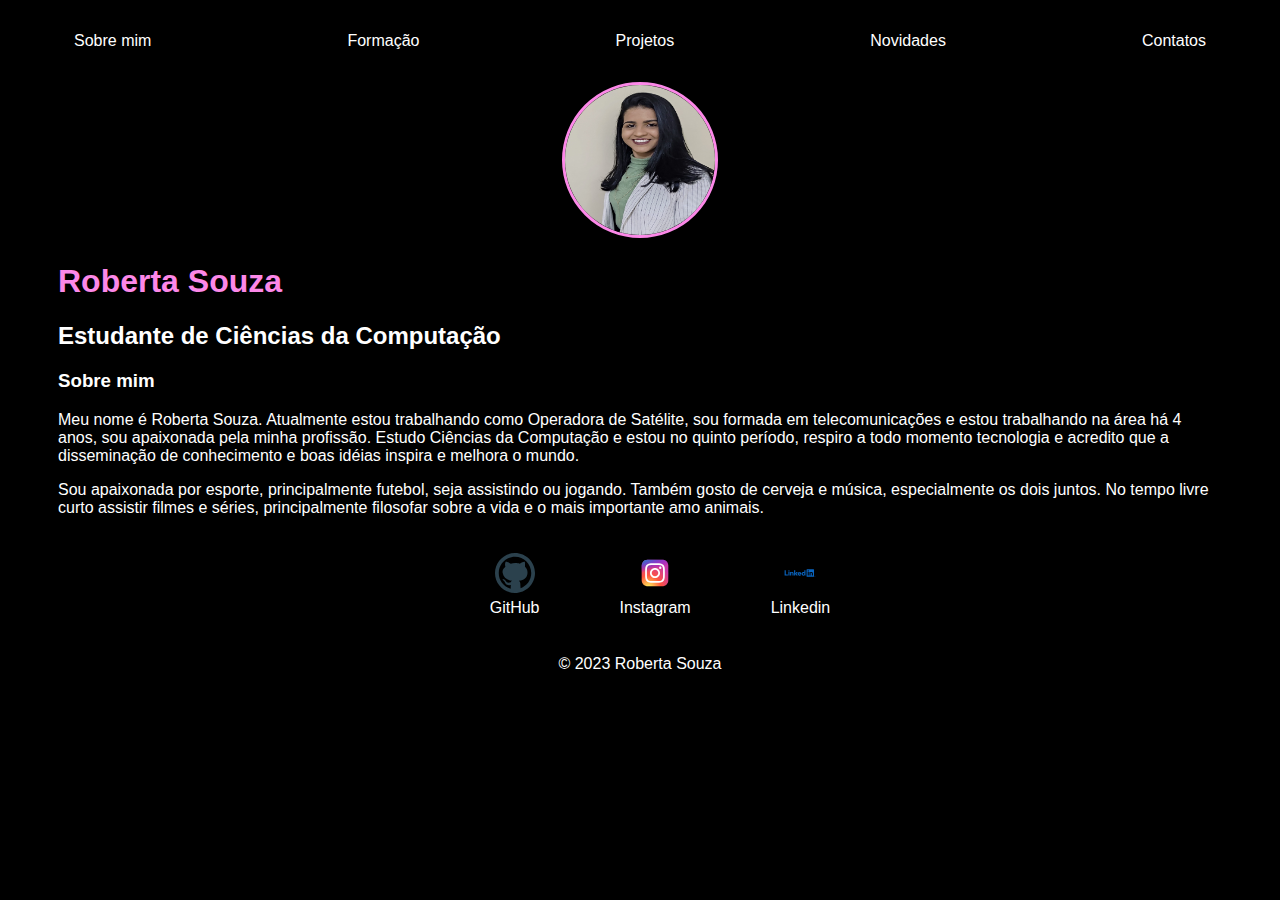
<file: index.html>
<!DOCTYPE html>
<html lang="en">
<head>
    <meta charset="UTF-8">
    <meta name="viewport" content="width=device-width, initial-scale=1.0">
    <title>Roberta Souza</title>
    <link rel= "stylesheet" href="index.css">
</head>
<body>
    <div class="container">
    <nav>
        <ul>
            <li>
                <a href="index.html">Sobre mim</a>
            </li>
            <li>
                <a href="Formação.html">Formação</a>
            </li>
            <li>
                <a href="Projetos.html">Projetos</a>
            </li>
            <li>
                <a href="Novidades.html">Novidades</a>
            </li>
            <li>
                <a href="Contatos.html">Contatos</a>
            </li>
        </ul>
    </nav>

    <header>
        <div class="center">
         <img src="./img/Roberta.jpg"></img>
        </div>
        <h1>
            Roberta Souza
        </h1>
        <h2>
            Estudante de Ciências da Computação
        </h2>

    </header>

    <main>
        <section>
            <h3>Sobre mim</h3>
            <p>
                Meu nome é Roberta Souza. Atualmente estou trabalhando como Operadora de Satélite, sou formada em telecomunicações e estou trabalhando na área há 4 anos, sou apaixonada pela minha profissão. 
                Estudo Ciências da Computação e estou no quinto período, respiro a todo momento tecnologia e acredito que a disseminação de conhecimento e boas idéias inspira e melhora o mundo.
             <p>
                Sou apaixonada por esporte, principalmente futebol, seja assistindo ou jogando. Também gosto de cerveja e música, especialmente os dois juntos. No tempo livre curto assistir filmes e séries, principalmente filosofar sobre a vida e o mais importante amo animais.
            </p>

            </p>
        </section>
    </main>

    <footer>
        <a>
            <a href="https://github.com/RobertaSouza95" target="_blank" rel="noopener noreferrer">
            <img src="./img/GitHub.svg"></img>
            <p>GitHub</p>
        </a>

        <a>
            <a href="https://instagram.com/bebet_a?igshid=NzZlODBkYWE4Ng==" target="_blank" rel="noopener noreferrer">
            <img src="./img/instagram.svg"></img>
            <p>Instagram</p>
        </a>

        <a>
            <a href="https://www.linkedin.com/in/roberta-souza-482613289/" target="_blank" rel="noopener noreferrer">
            <img src="./img/LinkedIn.svg"></img>
            <p>Linkedin</p>
        </a>
    </footer>
    </div>
    <footer>
        <div class="center">
            <p>&copy; 2023 Roberta Souza</p>
        </div>
    </footer>
</body>
</html>
</file>
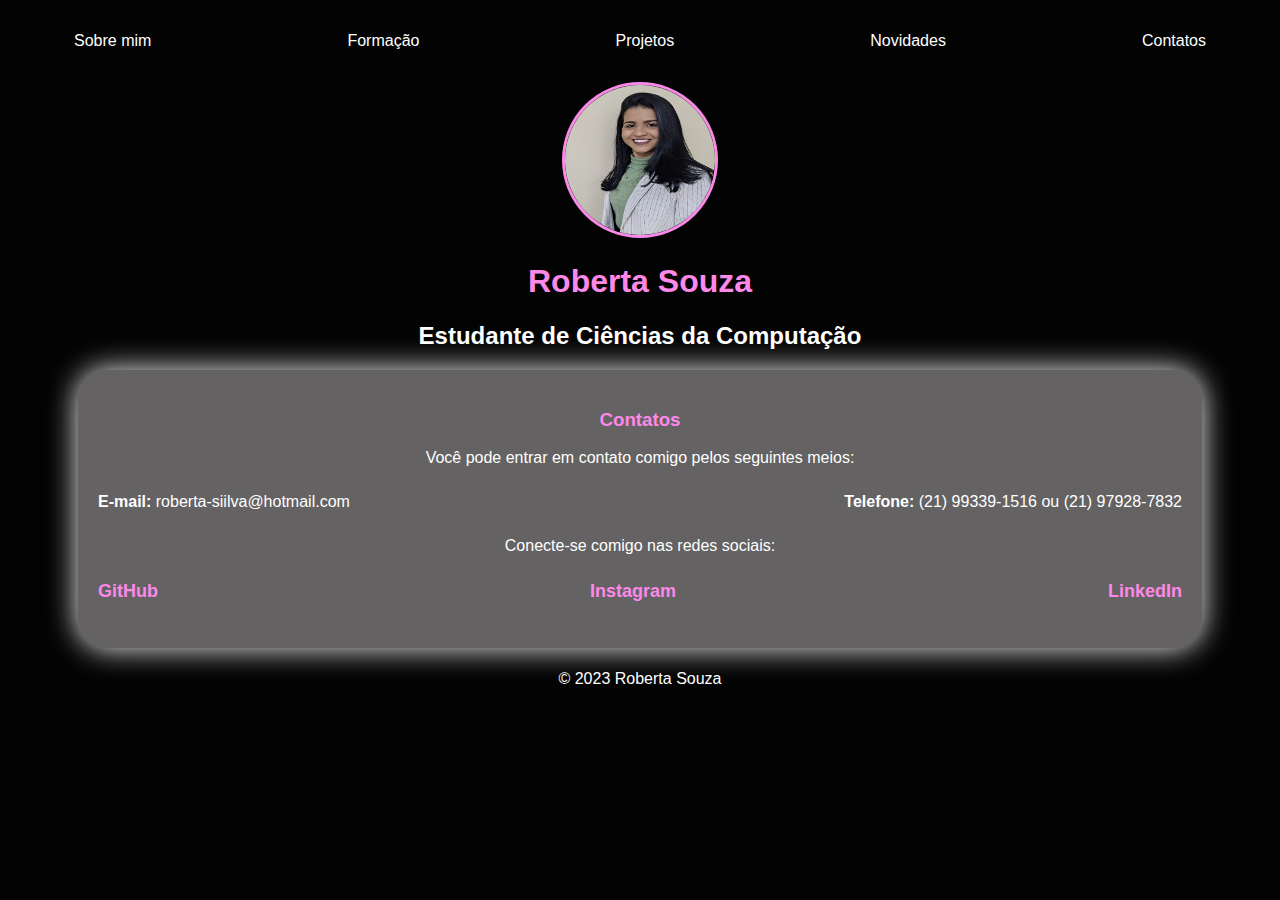
<file: Contatos.html>
<!DOCTYPE html>
<html lang="en">
<head>
    <meta charset="UTF-8">
    <meta name="viewport" content="width=device-width, initial-scale=1.0">
    <title>Roberta Souza - Contatos</title>
    <link rel="stylesheet" href="index.css">
    <style>
        body {
            background-color: #030303;
        }

        .contact-container {
            text-align: center;
            background-color: #646262;
            border-radius: 30px;
            box-shadow: 0 0 30px rgb(249, 247, 247);
            padding: 20px;
            margin: 20px;
        }

        .contact-container h3 {
            color: rgb(252, 136, 232);
        }

        .contact-container p {
            font-size: 16px;
        }

        .contact-container ul {
            list-style: none;
            padding: 0;
        }

        .contact-container li {
            margin: 10px 0;
        }

        .contact-container a {
            text-decoration: none;
            color: rgb(252, 136, 232);
            font-weight: bold;
            font-size: 18px;
        }
    </style>
</head>
<body>
    <div class="container">
        <nav>
            <ul>
                <li><a href="index.html">Sobre mim</a></li>
                <li><a href="Formação.html">Formação</a></li>
                <li><a href="Projetos.html">Projetos</a></li>
                <li><a href="Novidades.html">Novidades</a></li>
                <li><a href="Contatos.html">Contatos</a></li>
            </ul>
        </nav>

        <header>
            <div class="center">
                <img src="./img/Roberta.jpg" alt="Foto de Roberta Souza">
            <h1>Roberta Souza</h1>
            <h2>Estudante de Ciências da Computação</h2>
            </div>
        </header>

        <main>
            <section class="contact-container">
                <h3>Contatos</h3>
                <p>
                    Você pode entrar em contato comigo pelos seguintes meios:
                </p>
                <ul>
                    <li><strong>E-mail:</strong> roberta-siilva@hotmail.com</li>
                    <li><strong>Telefone:</strong> (21) 99339-1516 ou (21) 97928-7832</li>
                </ul>
                <p>Conecte-se comigo nas redes sociais:</p>
                <ul>
                    <li><a href="https://github.com/RobertaSouza95" target="_blank" rel="noopener noreferrer">GitHub</a></li>
                    <li><a href="https://instagram.com/bebet_a?igshid=NzZlODBkYWE4Ng==" target="_blank" rel="noopener noreferrer">Instagram</a></li>
                    <li><a href="https://www.linkedin.com/in/roberta-souza-482613289/" target="_blank" rel="noopener noreferrer">LinkedIn</a></li>
                </ul>
            </section>
        </main>

        <footer>
            <div class="center">
                <p>&copy; 2023 Roberta Souza</p>
            </div>
        </footer>
        
    </div>
</body>
</html>
</file>
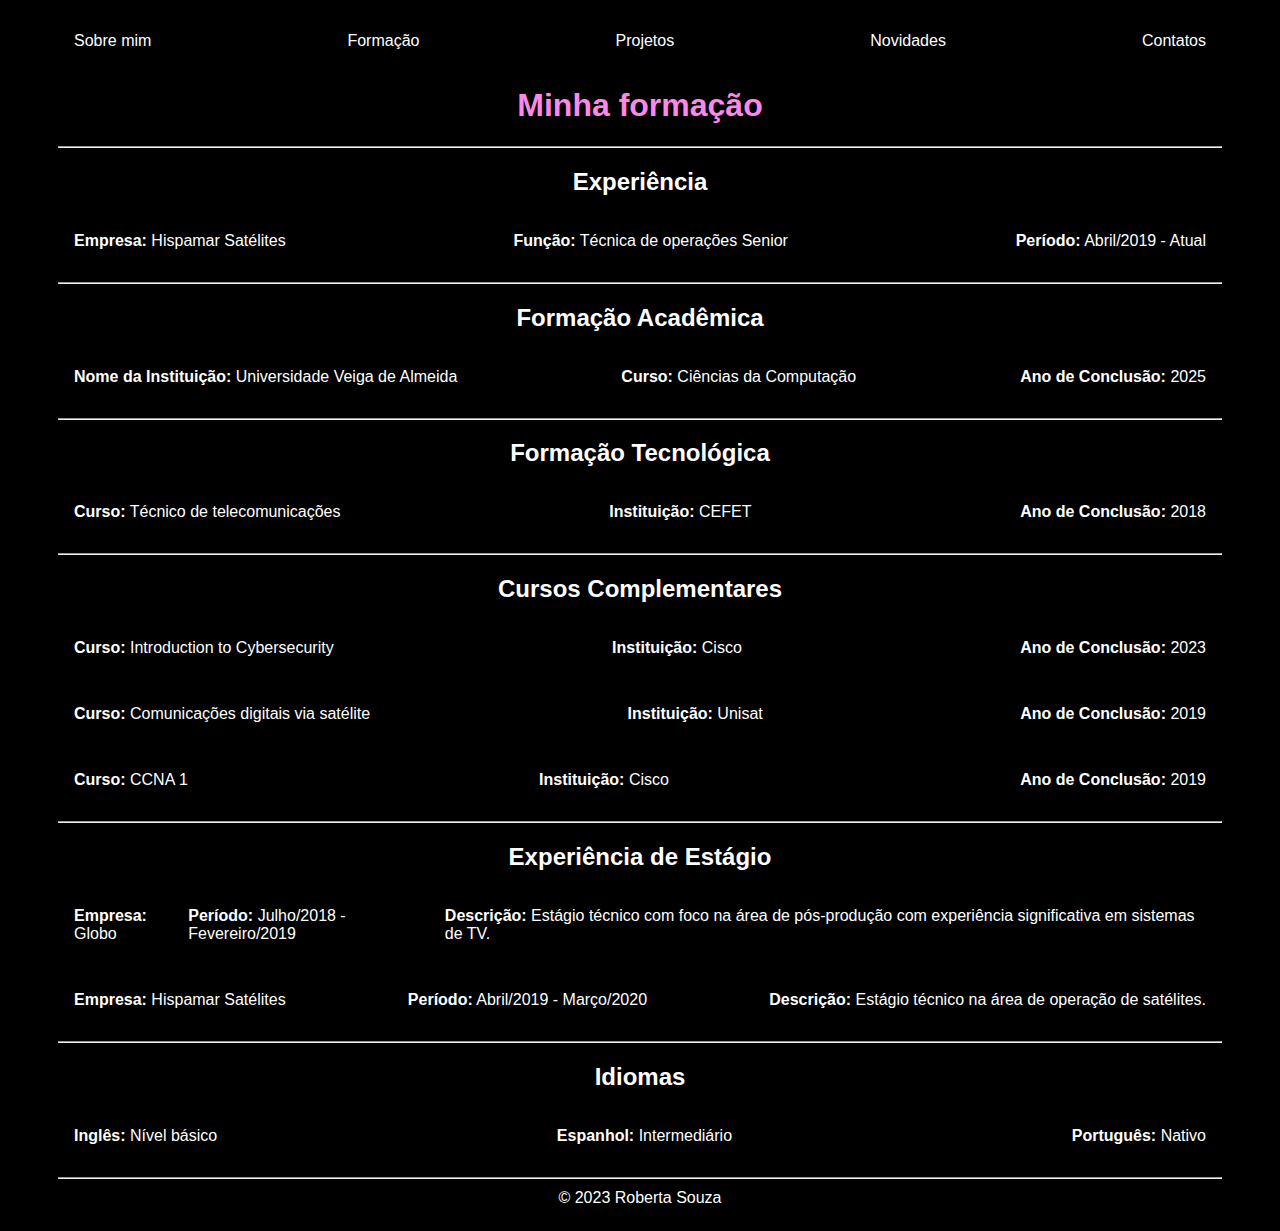
<file: Formação.html>
<!DOCTYPE html>
<html lang="en">
<head>
    <meta charset="UTF-8">
    <meta name="viewport" content="width=device-width, initial-scale=1.0">
    <title>Formação</title>
    <link rel="stylesheet" href="styles.css">
</head>
<body>
    <div class="container">
        <nav>
            <ul>
                <li><a href="index.html">Sobre mim</a></li>
                <li><a href="Formação.html">Formação</a></li>
                <li><a href="Projetos.html">Projetos</a></li>
                <li><a href="Novidades.html">Novidades</a></li>
                <li><a href="Contatos.html">Contatos</a></li>
            </ul>
        </nav>

        <header>
            <div class="center">
                <h1>Minha formação</h1>
            </div>
        </header>

        <main>
            <section>
                <hr>
                <div class="center">
                    <h2>Experiência</h2>
                </div>
                <ul>
                    <li><strong>Empresa:</strong> Hispamar Satélites</li>
                    <li><strong>Função:</strong> Técnica de operações Senior</li>
                    <li><strong>Período:</strong> Abril/2019 - Atual</li>
                </ul>
                <hr>

                <div class="center">
                    <h2>Formação Acadêmica</h2>
                </div>
                <ul>
                    <li><strong>Nome da Instituição:</strong> Universidade Veiga de Almeida</li>
                    <li><strong>Curso:</strong> Ciências da Computação</li>
                    <li><strong>Ano de Conclusão:</strong> 2025</li>
                </ul>
                <hr>

                <div class="center">
                    <h2>Formação Tecnológica</h2>
                </div>
                <ul>
                    <li><strong>Curso:</strong> Técnico de telecomunicações</li>
                    <li><strong>Instituição:</strong> CEFET</li>
                    <li><strong>Ano de Conclusão:</strong> 2018</li>
                </ul>
                <hr>

                <div class="center">
                    <h2>Cursos Complementares</h2>
                </div>
                <ul>
                    <li><strong>Curso:</strong> Introduction to Cybersecurity</li>
                    <li><strong>Instituição:</strong> Cisco</li>
                    <li><strong>Ano de Conclusão:</strong> 2023</li>
                </ul>
                <ul>
                    <li><strong>Curso:</strong> Comunicações digitais via satélite</li>
                    <li><strong>Instituição:</strong> Unisat</li>
                    <li><strong>Ano de Conclusão:</strong> 2019</li>
                </ul>
                <ul>
                    <li><strong>Curso:</strong> CCNA 1</li>
                    <li><strong>Instituição:</strong> Cisco</li>
                    <li><strong>Ano de Conclusão:</strong> 2019</li>
                </ul>
                <hr>

                <div class="center">
                    <h2>Experiência de Estágio</h2>
                </div>
                <ul>
                    <li><strong>Empresa:</strong> Globo</li>
                    <li><strong>Período:</strong> Julho/2018 - Fevereiro/2019</li>
                    <li><strong>Descrição:</strong> Estágio técnico com foco na área de pós-produção com experiência significativa em sistemas de TV.</li>
                </ul>
                <ul>
                    <li><strong>Empresa:</strong> Hispamar Satélites</li>
                    <li><strong>Período:</strong> Abril/2019 - Março/2020</li>
                    <li><strong>Descrição:</strong> Estágio técnico na área de operação de satélites.</li>
                </ul>
                <hr>

                <div class="center">
                    <h2>Idiomas</h2>
                </div>
                <ul>
                    <li><strong>Inglês:</strong> Nível básico</li>
                    <li><strong>Espanhol:</strong> Intermediário</li>
                    <li><strong>Português:</strong> Nativo</li>
                </ul>
                <hr>
            </section>
        </main>

        <footer>
            <div class="center">
                <p>&copy; 2023 Roberta Souza</p>
            </div>
        </footer>
        
    </div>
</body>
</html>
</file>
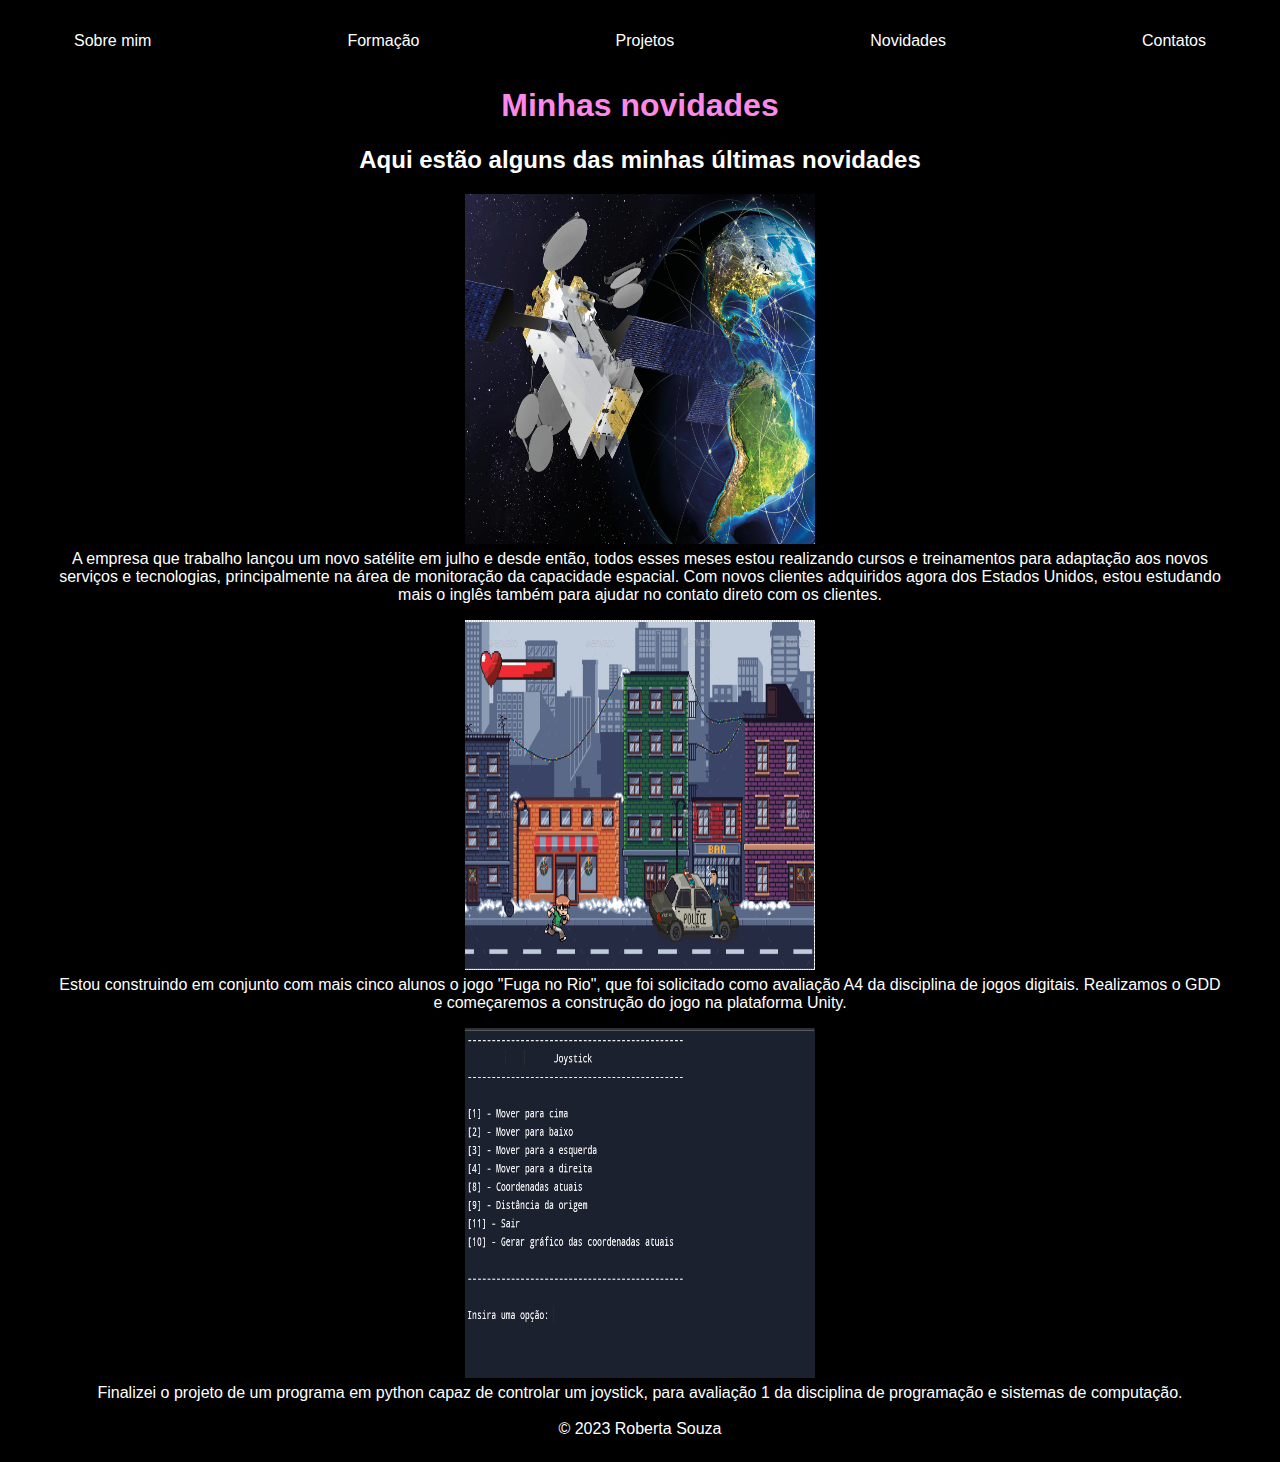
<file: Novidades.html>
<!DOCTYPE html>
<html lang="en">
<head>
    <meta charset="UTF-8">
    <meta name="viewport" content="width=device-width, initial-scale=1.0">
    <title>Novidades</title>
    <link rel="stylesheet" href="styles.css">
</head>
<body>
    <div class="container">
        <nav>
            <ul>
                <li><a href="index.html">Sobre mim</a></li>
                <li><a href="Formação.html">Formação</a></li>
                <li><a href="Projetos.html">Projetos</a></li>
                <li><a href="Novidades.html">Novidades</a></li>
                <li><a href="Contatos.html">Contatos</a></li>
            </ul>
        </nav>

        <header>
            <div class="center">
                <h1>Minhas novidades</h1>
                <h2>
                    Aqui estão alguns das minhas últimas novidades
                </h2>
            </div>
        </header>

        <main>
        <footer>
            <div class="center">
            <div class="novidades">
                <img src="./img/Novidade1.jpg" alt="Novidade 1"></img>
                <p>A empresa que trabalho lançou um novo satélite em julho e desde então, todos esses meses estou realizando cursos e treinamentos para adaptação aos novos serviços e tecnologias, principalmente na área de monitoração da capacidade espacial. Com novos clientes adquiridos agora dos Estados Unidos, estou estudando mais o inglês também para ajudar no contato direto com os clientes.</p>
            </div>
            <div class="novidades">
                <img src="./img/novidade2.PNG" alt="Novidade 2">
                <p>Estou construindo em conjunto com mais cinco alunos o jogo "Fuga no Rio", que foi solicitado como avaliação A4 da disciplina de jogos digitais. Realizamos o GDD e começaremos a construção do jogo na plataforma Unity.</p>
            </div>
            <div class="novidades">
                <img src="./img/novidade3.PNG" alt="Novidade 3">
                <p>Finalizei o projeto de um programa em python capaz de controlar um joystick, para avaliação 1 da disciplina de programação e sistemas de computação. </p>
            </div>
        </div>
        </footer>
            <!-- Adicione mais projetos aqui conforme necessário -->
        </main>

        <footer>
            <div class="center">
                <p>&copy; 2023 Roberta Souza</p>
            </div>
        </footer>
        
    </body>
    </html>
</file>
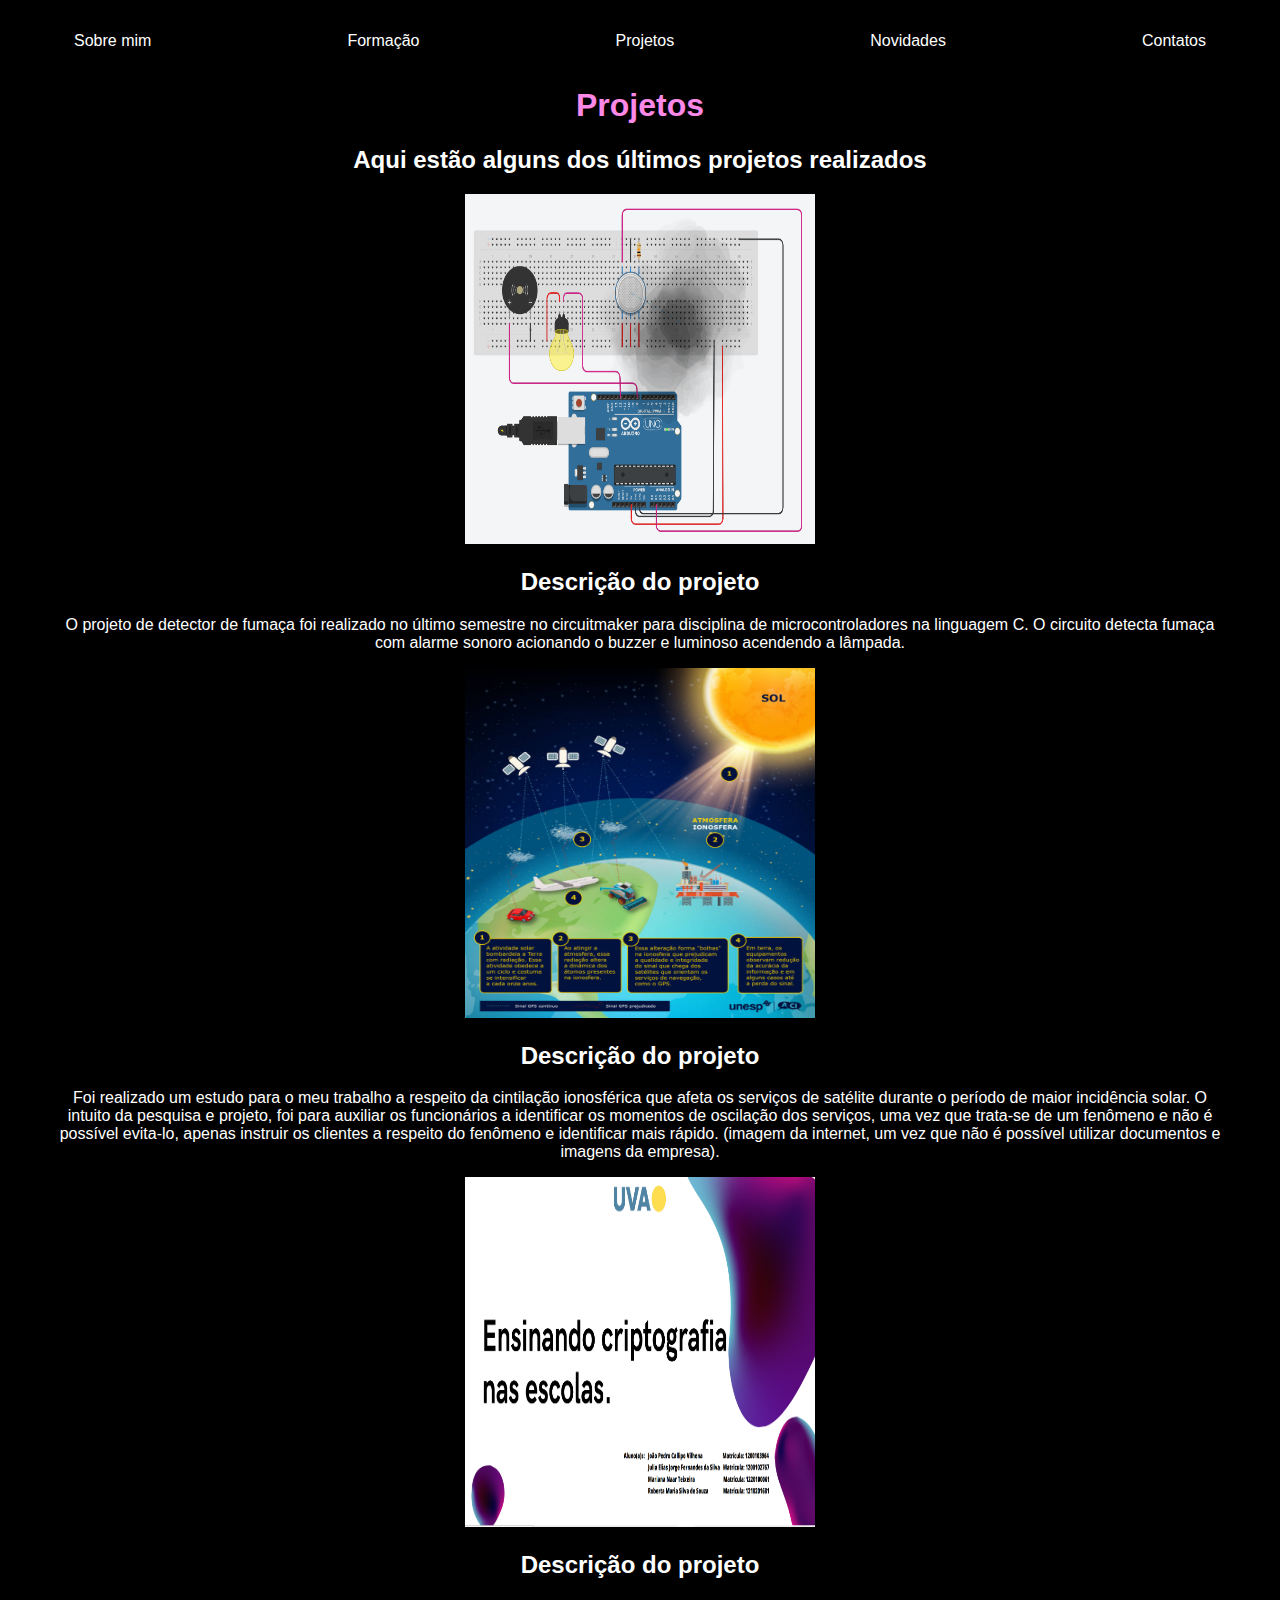
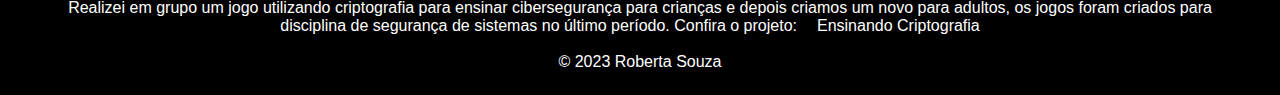
<file: Projetos.html>
<!DOCTYPE html>
<html lang="en">
<head>
    <meta charset="UTF-8">
    <meta name="viewport" content="width=device-width, initial-scale=1.0">
    <title>Meus Projetos</title>
    <link rel="stylesheet" href="styles.css">
</head>
<body>
    <div class="container">
        <nav>
            <ul>
                <li><a href="index.html">Sobre mim</a></li>
                <li><a href="Formação.html">Formação</a></li>
                <li><a href="Projetos.html">Projetos</a></li>
                <li><a href="Novidades.html">Novidades</a></li>
                <li><a href="Contatos.html">Contatos</a></li>
            </ul>
        </nav>

        <header>
            <div class="center">
                <h1>Projetos</h1>
                <h2>
                    Aqui estão alguns dos últimos projetos realizados
                </h2>
            </div>
        </header>

        <main>
        <footer>
            <div class="center">
            <div class="project">
                <img src="./img/projeto1.png" alt="Projeto 1"></img>
                <h2>Descrição do projeto</h2>
                <p>O projeto de detector de fumaça foi realizado no último semestre no circuitmaker para disciplina de microcontroladores na linguagem C. O circuito detecta fumaça com alarme sonoro acionando o buzzer e luminoso acendendo a lâmpada.</p>
            </div>
            <div class="project">
                <img src="./img/projeto2.jpeg" alt="Projeto 2">
                <h2>Descrição do projeto</h2>
                <p>Foi realizado um estudo para o meu trabalho a respeito da cintilação ionosférica que afeta os serviços de satélite durante o período de maior incidência solar. O intuito da pesquisa e projeto, foi para auxiliar os funcionários a identificar os momentos de oscilação dos serviços, uma vez que trata-se de um fenômeno e não é possível evita-lo, apenas instruir os clientes a respeito do fenômeno e identificar mais rápido. (imagem da internet, um vez que não é possível utilizar documentos e imagens da empresa).</p>
            </div>
            <div class="project">
                <img src="./img/projeto3.png" alt="Projeto 3">
                <h2>Descrição do projeto</h2>
                <p>Realizei em grupo um jogo utilizando criptografia para ensinar cibersegurança para crianças e depois criamos um novo para adultos, os jogos foram criados para disciplina de segurança de sistemas no último período. Confira o projeto:<a href="https://veigadealmeida-my.sharepoint.com/:b:/r/personal/1210201681_veigadealmeida_edu_br/Documents/4%20semestre/Seguran%C3%A7a%20de%20Sistemas/AVA1/Grupo7_RobertaSouza.pdf?csf=1&web=1&e=HXtdwE/" target="_blank" rel="noopener noreferrer">Ensinando Criptografia</a></p>
            </div>
        </div>
        </footer>
        </main>

        <footer>
            <div class="center">
                <p>&copy; 2023 Roberta Souza</p>
            </div>
        </footer>
        
    </body>
    </html>
</file>
<file: index.css>
body {
    color: white;
    background-color: black;
    font-family: Arial, Helvetica, sans-serif;
}

ul {
    display: flex;
    justify-content: space-between;
    list-style-type: none;
    align-items: center;
    padding: 16px;
}

a {
    color: white;
    text-decoration: none;
}

header img {
    width: 150px;
    height: 150px;
    border-radius: 80%;
    border: 3px solid rgb(252, 136, 232);
}

.center {
    text-align: center;
}

h1 {
    color: rgb(252, 136, 232)
}

footer img {
    width: 40px;
    height: 40px;
}

footer {
    display: flex;
    justify-content: center;
}

footer a {
    margin: 20px;
    text-align: center;
}

footer p {
    margin-top: 2px;
}

.container {
    padding: 0px 50px;
}

nav a:hover {
    color: rgb(252, 136, 232);
}
</file>
<file: styles.css>
body {
    color: white;
    background-color: black;
    font-family: Arial, Helvetica, sans-serif;
}

ul {
    display: flex;
    justify-content: space-between;
    list-style-type: none;
    align-items: center;
    padding: 16px;
}

a {
    color: white;
    text-decoration: none;
}

header img {
    width: 300px;
    height: 150px;
}

.center {
    text-align: center;
}

h1 {
    color: rgb(252, 136, 232)
}

footer img {
    width: 350px;
    height: 350px;
}

footer {
    display: flex;
    justify-content: center;
}

footer a {
    margin: 20px;
    text-align: center;
}

footer p {
    margin-top: 2px;
}

.container {
    padding: 0px 50px;
}

nav a:hover {
    color: rgb(252, 136, 232);
}
</file>
